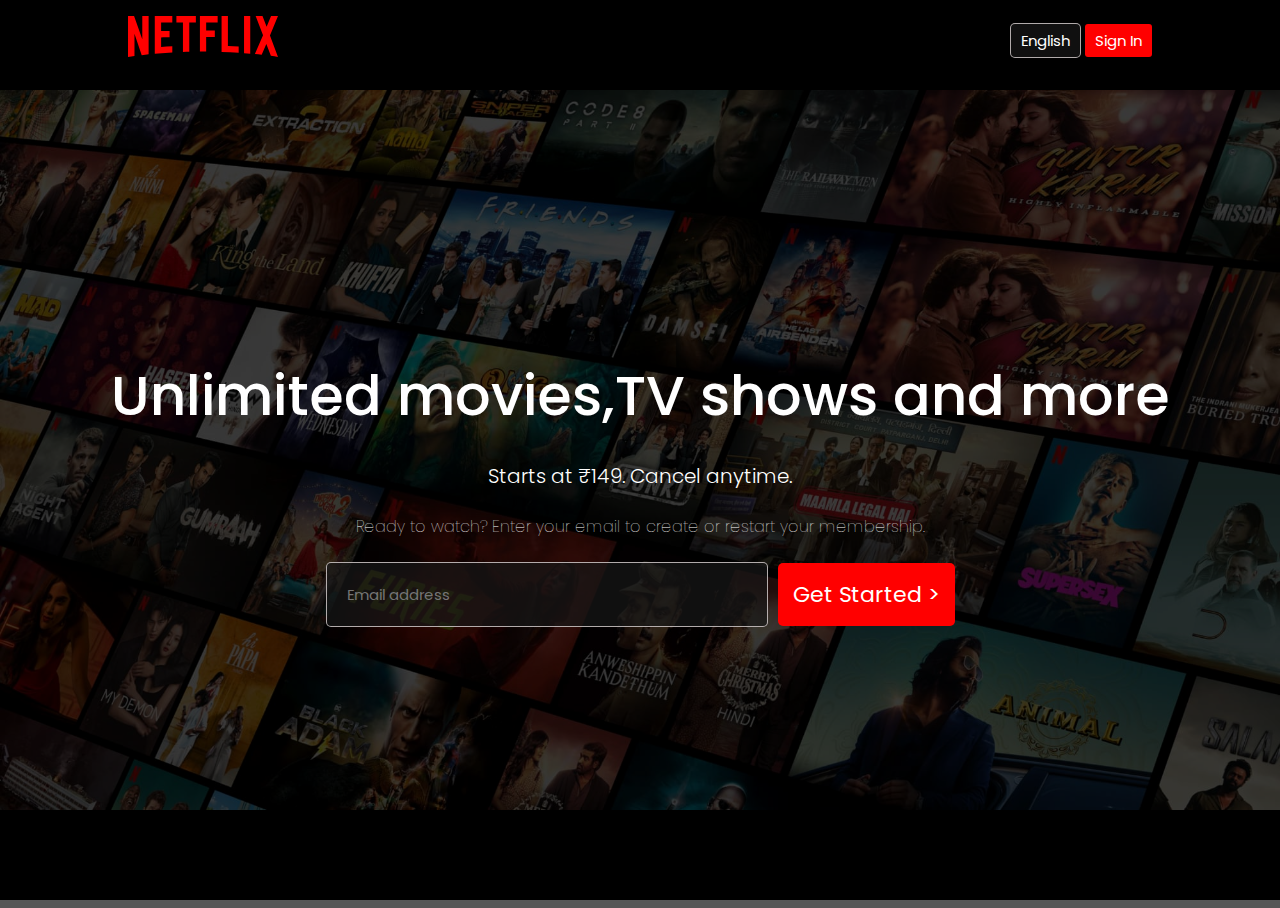
<file: Netflix/index.html>
<!DOCTYPE html>
<html lang="en">
<head>
    <meta charset="UTF-8">
    <meta name="viewport" content="width=device-width, initial-scale=1.0">
    <title>NETFLIX</title>
    <link rel="stylesheet" href="style.css">
    <link rel="preconnect" href="https://fonts.googleapis.com">
    <link rel="preconnect" href="https://fonts.gstatic.com" crossorigin>
    <link href="https://fonts.googleapis.com/css2?family=Poppins:wght@600&display=swap" rel="stylesheet">
</head>
<body>
    <div class="main">

        <nav>
            <span><img width=100 src="logo.svg" alt="NETFLIX"></span>
            <div>
                <button class="lang">English</button>
                <button class="sign">Sign In</button>
            </div>
        </nav>
        <div class="box"></div>

        <div class="text">
            <span>Unlimited movies,TV shows and more</span>
            <span>Starts at ₹149. Cancel anytime.</span>    
            <span>Ready to watch? Enter your email to create or restart your membership.</span>
            <div class="space">
                <input type="text" class="mail" placeholder="Email address">
                <button>Get Started ></button>
            </div>
        </div>
        <div class="partition"></div>
    </div>
    
</body>
</html>
</file>
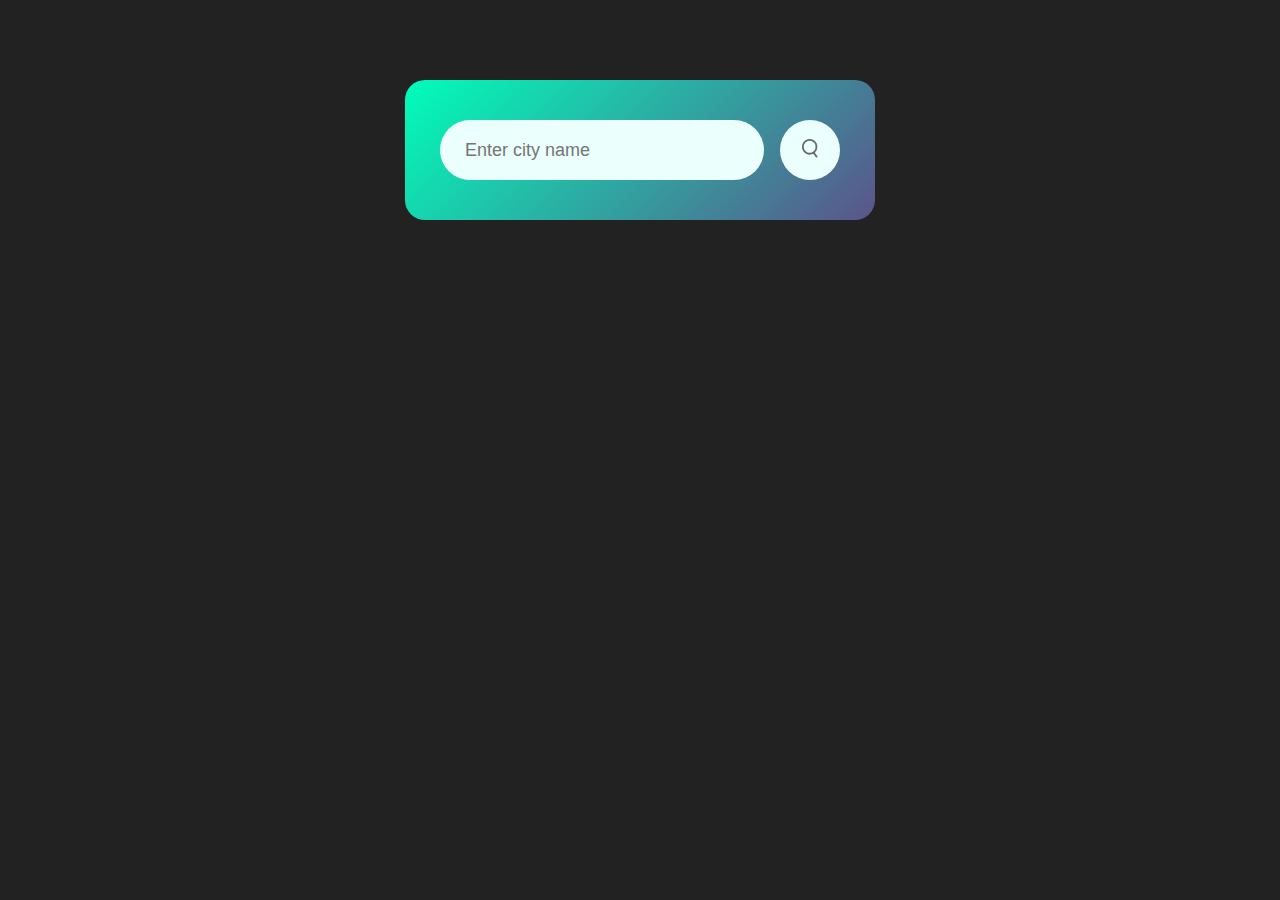
<file: weather website/index.html>
<!DOCTYPE html>
<html lang="en">
<head>
    <meta charset="UTF-8">
    <meta name="viewport" content="width=device-width, initial-scale=1.0">
    <title>Weather</title>
    <link rel="stylesheet" href="style.css">
</head>
<body>
    <div class="card">
        <div class="search">
            <input type="text" placeholder="Enter city name" spellcheck="false">
            <button><img src="images/search.png"></button>
        </div>
        <div class="error">
            <p>Invalid city name!</p>
        </div>
        <div class="weather">
            <img src="images/rain.png" class="weather-icon">
            <h1 class="temp">22°c</h1>
            <h2 class="city">New York</h2>
            <div class="details">
                <div class="col">
                    <img src="images/humidity.png">
                    <div>
                        <p class="humidity">50%</p>
                        <p>Humidity</p>
                    </div>
                </div>
                <div class="col">
                    <img src="images/wind.png">
                    <div>
                        <p class="wind">15 km/hr</p>
                        <p>Wind Speed</p>
                    </div>
                </div>
            </div>
        </div>
    </div>




    <script src="script.js"></script>
</body>
</html>
</file>
<file: Netflix/style.css>
*{
    margin: 0;
    padding: 0;
    font-family: "Poppins", sans-serif;
}
.poppins-semibold {
    font-family: "Poppins", sans-serif;
    font-weight: 600;
    font-style: normal;
}
  
  
body{
    background-color: black;
}
.main{
    height: 100vh;
    background: url(img.jpg);
    background-position: center center;
    background-size: 100vw;
    background-repeat: no-repeat;
    position: relative;
}
.main .box{
    height: 100vh;
    width: 100%;
    opacity: 0.7;
    position: absolute;
    top: 0;
    background-color: black;
}
 nav{
    display: flex;
    justify-content: space-between;
    margin: auto;
    align-items: center;
    color: white;
    max-width: 80vw;
    height: 80px;
} 
nav img{
    color: red;
    width: 150px;
    position: relative;
    z-index: 10;
}
nav button{
    position: relative;
    z-index: 10;
}
.text{
    font-family: "Poppins", sans-serif;
    height: calc(100% - 80px);
    display: flex;
    align-items: center;
    justify-content: center;
    flex-direction: column;
    position: relative;
    color: white;
    padding: 0 25px;
    gap: 23px;
}
.text> :nth-child(1){
    font-weight: 500;
    font-size: 56px;
    text-align: center;
}
.text> :nth-child(2){
    font-weight: 300;
    font-size: 20px;
    text-align: center;
}
.text> :nth-child(3){
    font-weight: 100;
    font-size: 16px;
    text-align: center;
}
.text > div > button{
    background-color: red;
    color: white;
    border-radius: 5px;
    padding: 15px;
    font-size: 22px;
    border: 0;
}
.main .sign{
    background-color: red;
    color: white;
    font-size: 15px;
    padding-right: 10px;
    padding-left: 10px;
    padding-top: 5px;
    padding-bottom: 5px;
    border: 0;
    border-width: 0.0625rem;
    border-radius: 0.1875rem;
}
.main .lang{
    background-color: rgba(23,23,23,0.7);
    color: white;
    border-radius: 5px;
    font-size: 15px;
    padding-right: 10px;
    padding-left: 10px;
    padding-top: 5px;
    padding-bottom: 5px;
    border: 1px solid rgba(246,238,238,0.7);
}
.text .mail{
    background-color: rgba(23,23,23,0.7);
    border: 1px solid rgba(246,238,238,0.7);
    color: white;
    border-radius: 5px;
    width: 400px; 
    padding: 20px;
    font-size: 15px;
}
.text .space{
    display: flex;
    align-items: center;
    justify-content: center;
    gap: 10px;
}

.partition{
    height: 8px;
    background-color: rgb(86, 86, 86);
}
</file>
<file: weather website/style.css>
*{
    margin: 0;
    padding: 0;
    font-family: 'Poppins', sans-serif;
    box-sizing: border-box;
}
body{
    background: #222;
}
.card{
    width: 90%;
    max-width: 470px;
    background: linear-gradient(135deg, #00feba,#5b548a);
    color: #fff;
    margin: 80px auto 0;
    border-radius: 20px;
    padding: 40px 35px;
    text-align: center;
}
.search{
    width: 100%;
    display: flex;
    align-items: center;
    justify-content: space-between;
}
.search input{
    border: 0;
    outline: 0;
    background: #ebfffc;
    color: #555;
    padding: 10px 25px;
    height: 60px;
    border-radius: 30px;
    flex: 1;
    margin-right: 16px;
    font-size: 18px;
}
.search button{
    border: 0;
    outline: 0;
    background: #ebfffc;
    border-radius: 50%;
    width: 60px;
    height: 60px;
    cursor: pointer;
}
.search button img{
    width: 16px;
}
.weather-icon{
    width: 170px;
    margin-top: 30px;
}
.weather h1{
    font-size: 80px;
    font-weight: 500;
}
.weather h2{
    font-size: 45px;
    font-weight: 400;
    margin-top: -10px;
}
.details{
    display: flex;
    align-items: center;
    justify-content: space-between;
    padding: 0 20px;
    margin-top: 50px;
}
.col{
    display: flex;
    align-items: center;
    text-align: left;
}
.col img{
    width: 40px;
    margin-right: 10px;
}
.humidity, .wind{
    font-size: 28px;
    margin-top: -6px;
}
.weather{
    display: none;
}
.error{
    text-align: left;
    margin-left: 10px;
    font-size: 14px;
    margin-top: 10px;
    display: none;
}
</file>
